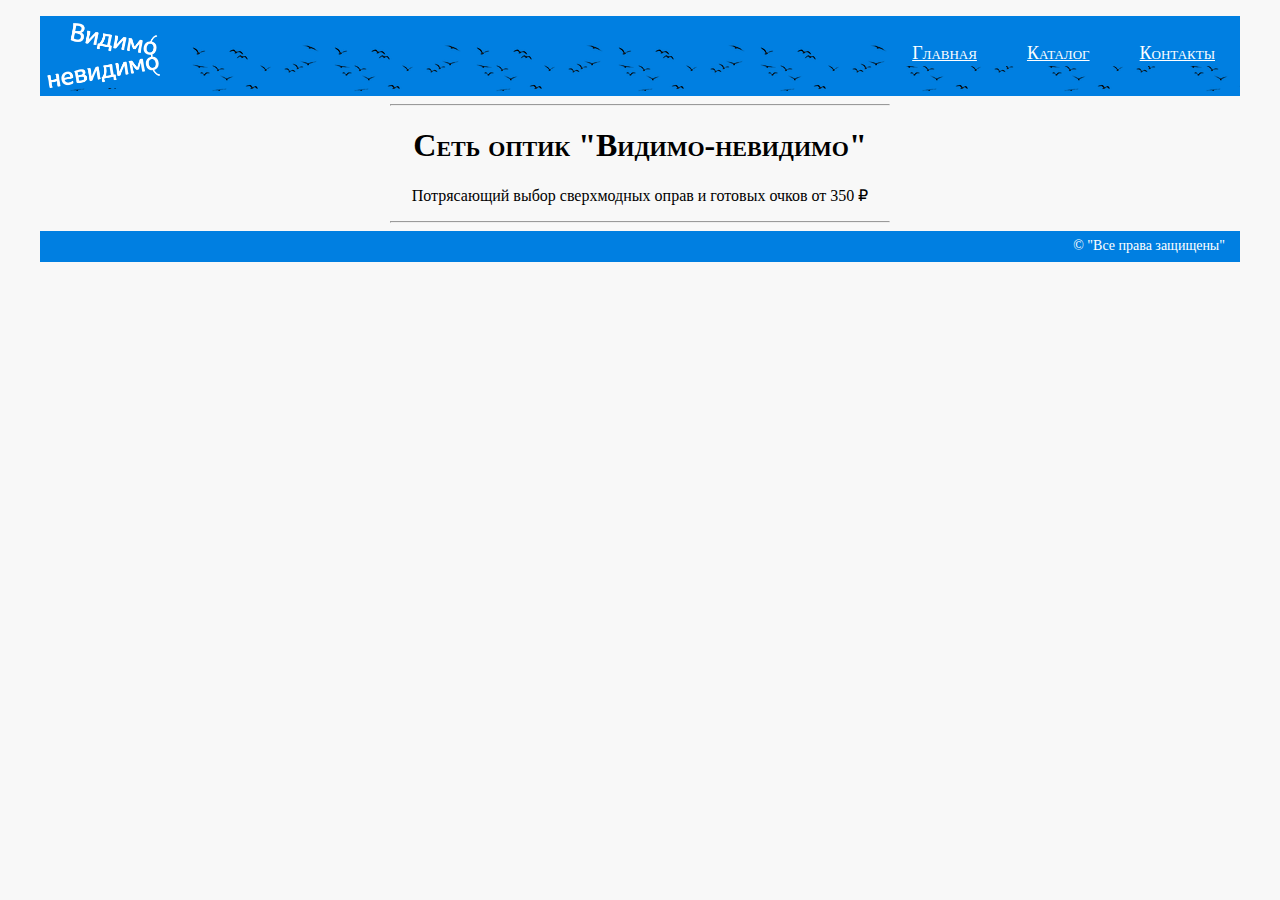
<file: html_begin/index.html>
<!DOCTYPE html>
<html lang="en">

<head>
    <meta charset="UTF-8">
    <link rel="shortcut icon" href="img/favicon.png" type="image/png">
    <script>
        document.write('<script src="http://' + (location.host || 'localhost').split(':')[0] + ':35729/livereload.js?snipver=1"></' + 'script>')
    </script> <!-- Скрипт для автообновления страницы -->
    <title>Главная | Сеть оптик "Видимо-невидимо"</title>
    <link rel="stylesheet" type="text/css" href="style.css">
</head>

<body>
    <div class="container">
        <div id="header">
            <a href="#"><img src="img/logo.png" height="65" alt="logo"></a>
            <ul class="menu">
                <li><a href="contacts.html">Контакты</a></li>
                <li><a href="catalog.html">Каталог</a></li>
                <li><a href="#">Главная</a></li>
            </ul>
        </div>
        <div class="main_content">
            <hr>
            <h1>Сеть оптик "Видимо-невидимо"</h1>
            <p>Потрясающий выбор сверхмодных оправ и готовых очков от 350 ₽</p>
            <hr>
        </div>
        <div id="footer">
            &copy "Все права защищены"
        </div>
    </div>
</body>

</html>
</file>
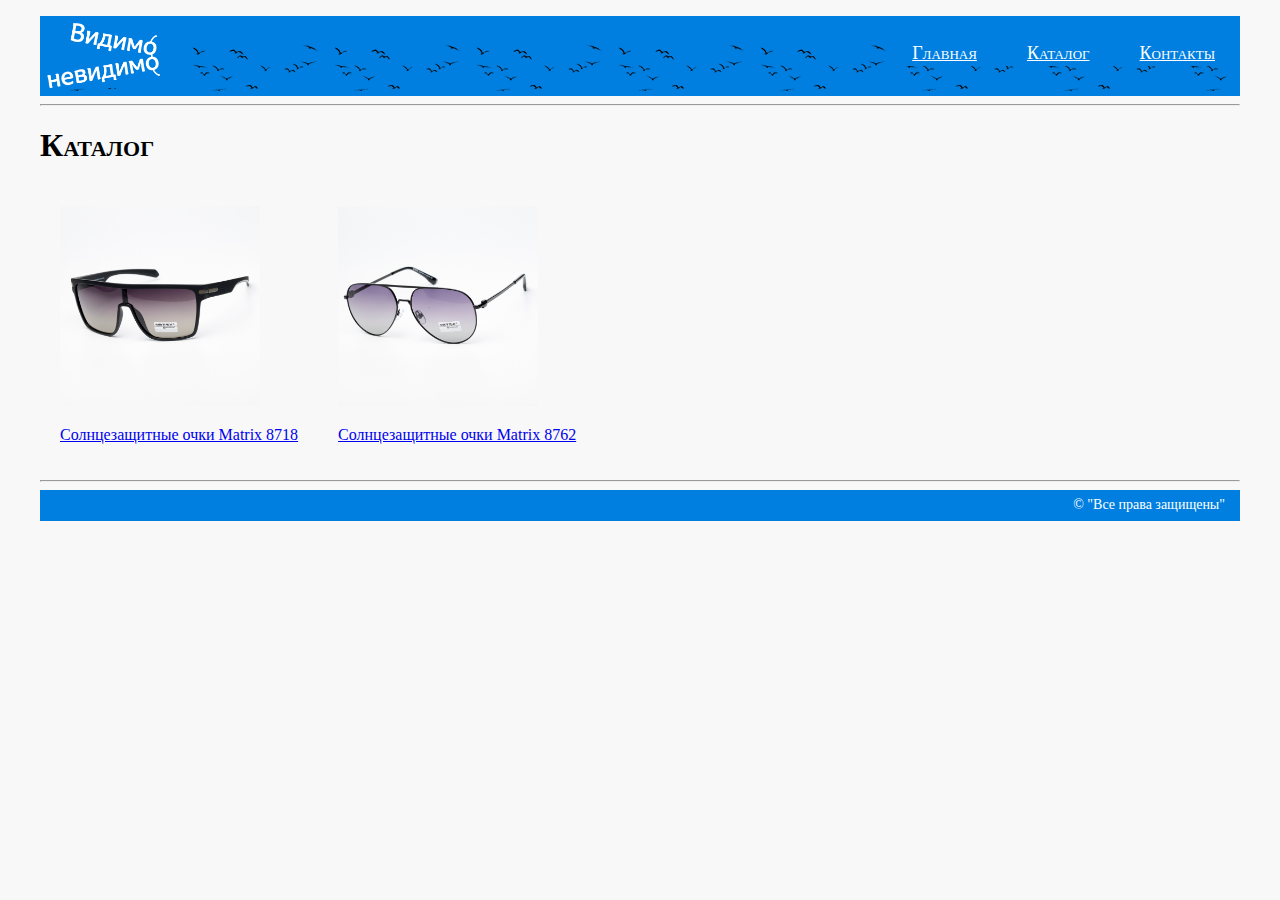
<file: html_begin/catalog.html>
<!DOCTYPE html>
<html lang="en">

<head>
    <meta charset="UTF-8">
    <link rel="shortcut icon" href="img/favicon.png" type="image/png">
    <script>
        document.write('<script src="http://' + (location.host || 'localhost').split(':')[0] + ':35729/livereload.js?snipver=1"></' + 'script>')
    </script> <!-- Скрипт для автообновления страницы -->
    <title>Каталог | Сеть оптик "Видимо-невидимо"</title>
    <link rel="stylesheet" type="text/css" href="style.css">
</head>

<body>
    <div class="container">
        <div id="header">
            <a href="index.html"><img src="img/logo.png" height="65" alt="logo"></a>
            <ul class="menu">
                <li><a href="contacts.html">Контакты</a></li>
                <li><a href="#">Каталог</a></li>
                <li><a href="index.html">Главная</a></li>
            </ul>
        </div>
        <div class="content">
            <hr>
            <h1>Каталог</h1>
            <div class="product">
                <a href="catalog/matrix_8718.html"><img src="img/matrix_8718.jpeg" width="200" alt="Matrix 8718"></a>
                <p><a href="catalog/matrix_8718.html">Солнцезащитные очки Matrix 8718</a></p>
            </div>
            <div class="product">
                <a href="catalog/matrix_8762.html"><img src="img/matrix_8762.jpeg" width="200" alt="Matrix 8762"></a>
                <p><a href="catalog/matrix_8762.html">Солнцезащитные очки Matrix 8762</a></p>
            </div>
            <div class="hr">
                <hr>
            </div>
        </div>
        <div id="footer">
            &copy "Все права защищены"
        </div>
    </div>
</body>

</html>
</file>
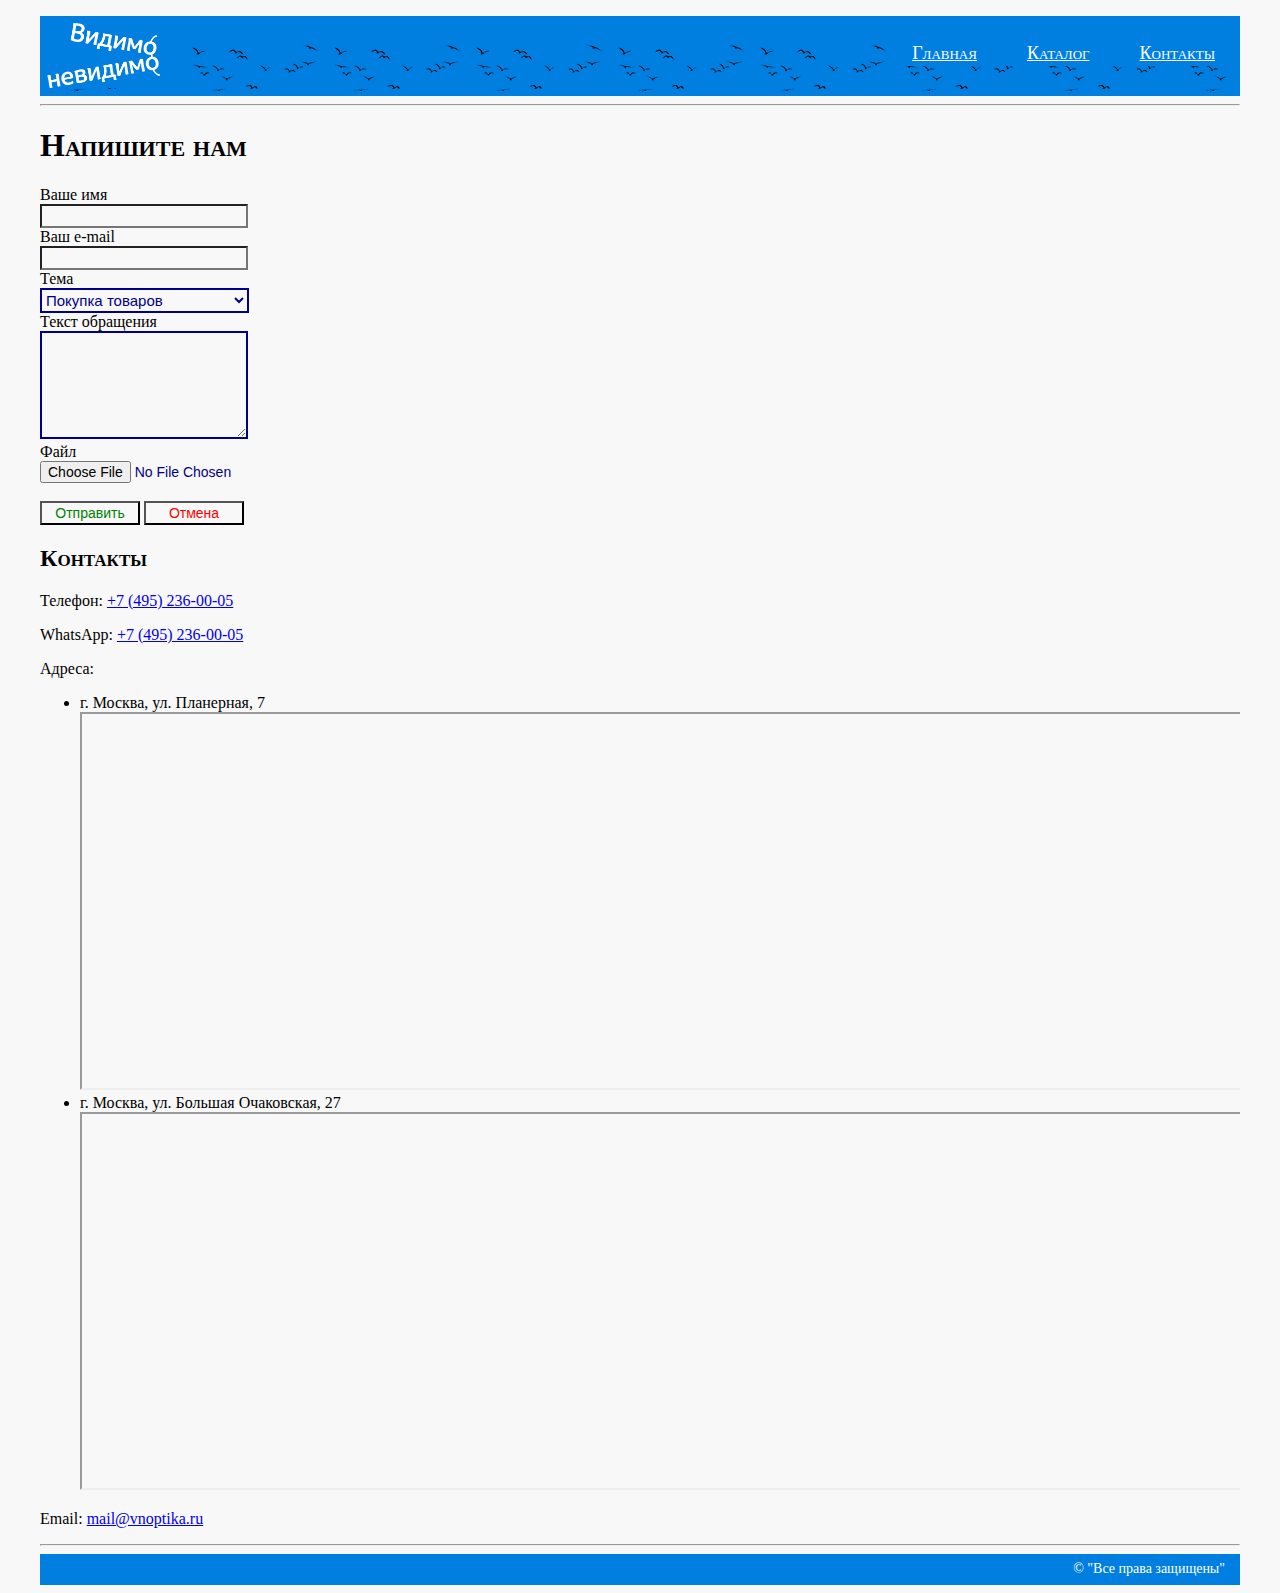
<file: html_begin/contacts.html>
<!DOCTYPE html>
<html lang="en">

<head>
    <meta charset="UTF-8">
    <link rel="shortcut icon" href="img/favicon.png" type="image/png">
    <script>
        document.write('<script src="http://' + (location.host || 'localhost').split(':')[0] + ':35729/livereload.js?snipver=1"></' + 'script>')
    </script> <!-- Скрипт для автообновления страницы -->
    <title>Контакты | Сеть оптик "Видимо-невидимо"</title>
    <link rel="stylesheet" type="text/css" href="style.css">
</head>

<body>
    <div class="container">
        <div id="header">
            <a href="index.html"><img src="img/logo.png" height="65" alt="logo"></a>
            <ul class="menu">
                <li><a href="#">Контакты</a></li>
                <li><a href="catalog.html">Каталог</a></li>
                <li><a href="index.html">Главная</a></li>
            </ul>
        </div>
        <div class="content">
            <hr>
            <h1>Напишите нам</h1>
            <form action="#" class="contacts_form">
                <label for="name">Ваше имя<br><input type="text"></label><br>
                <label for="email">Ваш e-mail<br><input type="email" id="email"></label><br>
                <label for="caption">Тема<br><select>
                        <option>Покупка товаров</option>
                        <option>Другое</option>
                    </select></label><br>
                <label for="description">Текст обращения<br><textarea></textarea></label><br>
                <label for="file">Файл<br><input type="file" id="files"></label><br><br>
                <input type="submit" value="Отправить" id="buttom_send"> <input type="reset" value="Отмена" id="buttom_cancel"><br>
            </form>
            <h2>Контакты</h2>
            <p>Телефон: <a href="tel:74952360005">+7 (495) 236-00-05</a></p>
            <p>WhatsApp: <a href="https://api.whatsapp.com/send/?phone=74952360005" target="_blank">+7 (495) 236-00-05</a></p>
            <p>Адреса: </p>
            <ul>
                <li>г. Москва, ул. Планерная, 7</li>
                <div class="map">
                    <div style="position:relative;overflow:hidden;"><a href="https://yandex.ru/maps/org/vidimo_nevidimo/120746532512/?utm_medium=mapframe&utm_source=maps" style="color:#eee;font-size:12px;position:absolute;top:0px;">Видимо-невидимо</a><a href="https://yandex.ru/maps/213/moscow/category/opticial_store/184106052/?utm_medium=mapframe&utm_source=maps" style="color:#eee;font-size:12px;position:absolute;top:14px;">Салон оптики в Москве</a><a href="https://yandex.ru/maps/213/moscow/category/contact_lenses/184106030/?utm_medium=mapframe&utm_source=maps" style="color:#eee;font-size:12px;position:absolute;top:28px;">Контактные линзы в Москве</a><iframe src="https://yandex.ru/map-widget/v1/?indoorLevel=1&ll=37.434882%2C55.862985&mode=search&oid=120746532512&ol=biz&z=17.52" width="100%" height="374" frameborder="1" allowfullscreen="true" style="position:relative;"></iframe></div>
                </div>
                <li>г. Москва, ул. Большая Очаковская, 27</li>
                <div class="map">
                    <div style="position:relative;overflow:hidden;"><a href="https://yandex.ru/maps/org/vidimo_nevidimo/53581573371/?utm_medium=mapframe&utm_source=maps" style="color:#eee;font-size:12px;position:absolute;top:0px;">Видимо-невидимо</a><a href="https://yandex.ru/maps/213/moscow/category/opticial_store/184106052/?utm_medium=mapframe&utm_source=maps" style="color:#eee;font-size:12px;position:absolute;top:14px;">Салон оптики в Москве</a><a href="https://yandex.ru/maps/213/moscow/category/contact_lenses/184106030/?utm_medium=mapframe&utm_source=maps" style="color:#eee;font-size:12px;position:absolute;top:28px;">Контактные линзы в Москве</a><iframe src="https://yandex.ru/map-widget/v1/?display-text=%D0%92%D0%B8%D0%B4%D0%B8%D0%BC%D0%BE-%D0%BD%D0%B5%D0%B2%D0%B8%D0%B4%D0%B8%D0%BC%D0%BE&filter=chain_id%3A3571837205&ll=37.452174%2C55.679560&mode=search&oid=53581573371&ol=biz&sctx=ZAAAAAgBEAAaKAoSCT7Pnzaqt0JAESP430p27ktAEhIJ%2BYGrPIGwgz8Rf4eiQJ%2FIcz8iBgABAgMEBSgKOABAu5IHSAFiK3JlYXJyPXNjaGVtZV9Mb2NhbC9HZW8vRW5hYmxlQmVhdXR5RmlsdGVyPTFqAnJ1nQHNzEw9oAEAqAEAvQHlyczjwgEGoL236MED6gEA8gEA%[base64]%3D%3D&sll=37.452174%2C55.679560&sspn=0.009614%2C0.004853&text=%7B%22text%22%3A%22%D0%92%D0%B8%D0%B4%D0%B8%D0%BC%D0%BE-%D0%BD%D0%B5%D0%B2%D0%B8%D0%B4%D0%B8%D0%BC%D0%BE%22%2C%22what%22%3A%5B%7B%22attr_name%22%3A%22chain_id%22%2C%22attr_values%22%3A%5B%223571837205%22%5D%7D%5D%7D&z=17.52" width="100%" height="374" frameborder="1" allowfullscreen="true" style="position:relative;"></iframe></div>
                </div>
            </ul>
            <p>Email: <a href="mailto:mail@vnoptika.ru">mail@vnoptika.ru</a></p>
            <hr>
        </div>
        <div id="footer">
            &copy "Все права защищены"
        </div>
    </div>
</body>

</html>
</file>
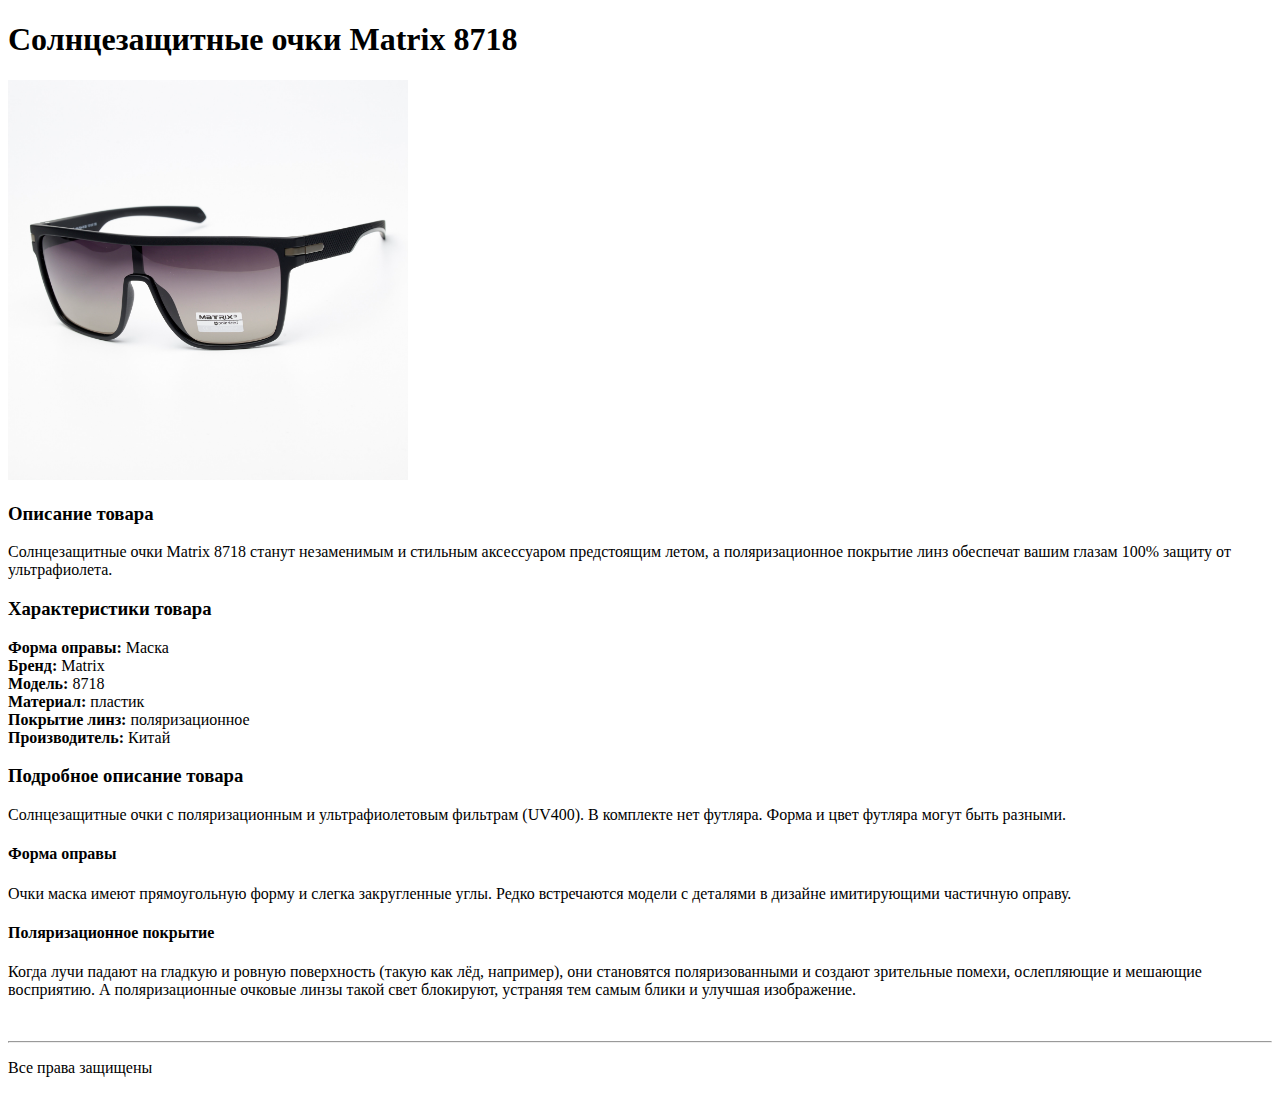
<file: html_begin/matrix_8718.html>
<!DOCTYPE html>
<html>
<head>
	<meta charset="UTF-8">
	<meta name="viewport" content="width=device-width, initial-scale=1.0">
	<link rel="shortcut icon" href="img/favicon.png" type="image/png">
	<title>Сеть оптик "Видимо-невидимо"</title>
</head>
<body>
	<h1>Солнцезащитные очки Matrix 8718</h1>
	<img src="img/matrix_8718.jpeg" width="400" alt="Matrix 8718">
	<h3>Описание товара</h3>
	<p class="Description">Солнцезащитные очки Matrix 8718 станут незаменимым и стильным аксессуаром предстоящим летом, а поляризационное покрытие линз обеспечат вашим глазам 100% защиту от ультрафиолета.</p>
	<h3>Характеристики товара</h3>
	<p class="Specification"><b>Форма оправы: </b>Маска<br><b>Бренд: </b>Matrix<br><b>Модель: </b> 8718<br><b>Материал: </b> пластик<br><b>Покрытие линз: </b> поляризационное<br><b>Производитель: </b> Китай<br></p>
	<h3>Подробное описание товара</h3>
	<p class="Full description">Солнцезащитные очки с поляризационным и ультрафиолетовым фильтрам (UV400). В комплекте нет футляра. Форма и цвет футляра могут быть разными.</p>
	<h4>Форма оправы</h2>
	<p>Очки маска имеют прямоугольную форму и слегка закругленные углы. Редко встречаются модели с деталями в дизайне имитирующими частичную оправу.</p>
	<h4>Поляризационное покрытие</h2>
	<p>Когда лучи падают на гладкую и ровную поверхность (такую как лёд, например), они становятся поляризованными и создают зрительные помехи, ослепляющие и мешающие восприятию. А поляризационные очковые линзы такой свет блокируют, устраняя тем самым блики и улучшая изображение.</p>
	<br>
	<hr>
	<p>Все права защищены</p>
</body>
</html>
</file>
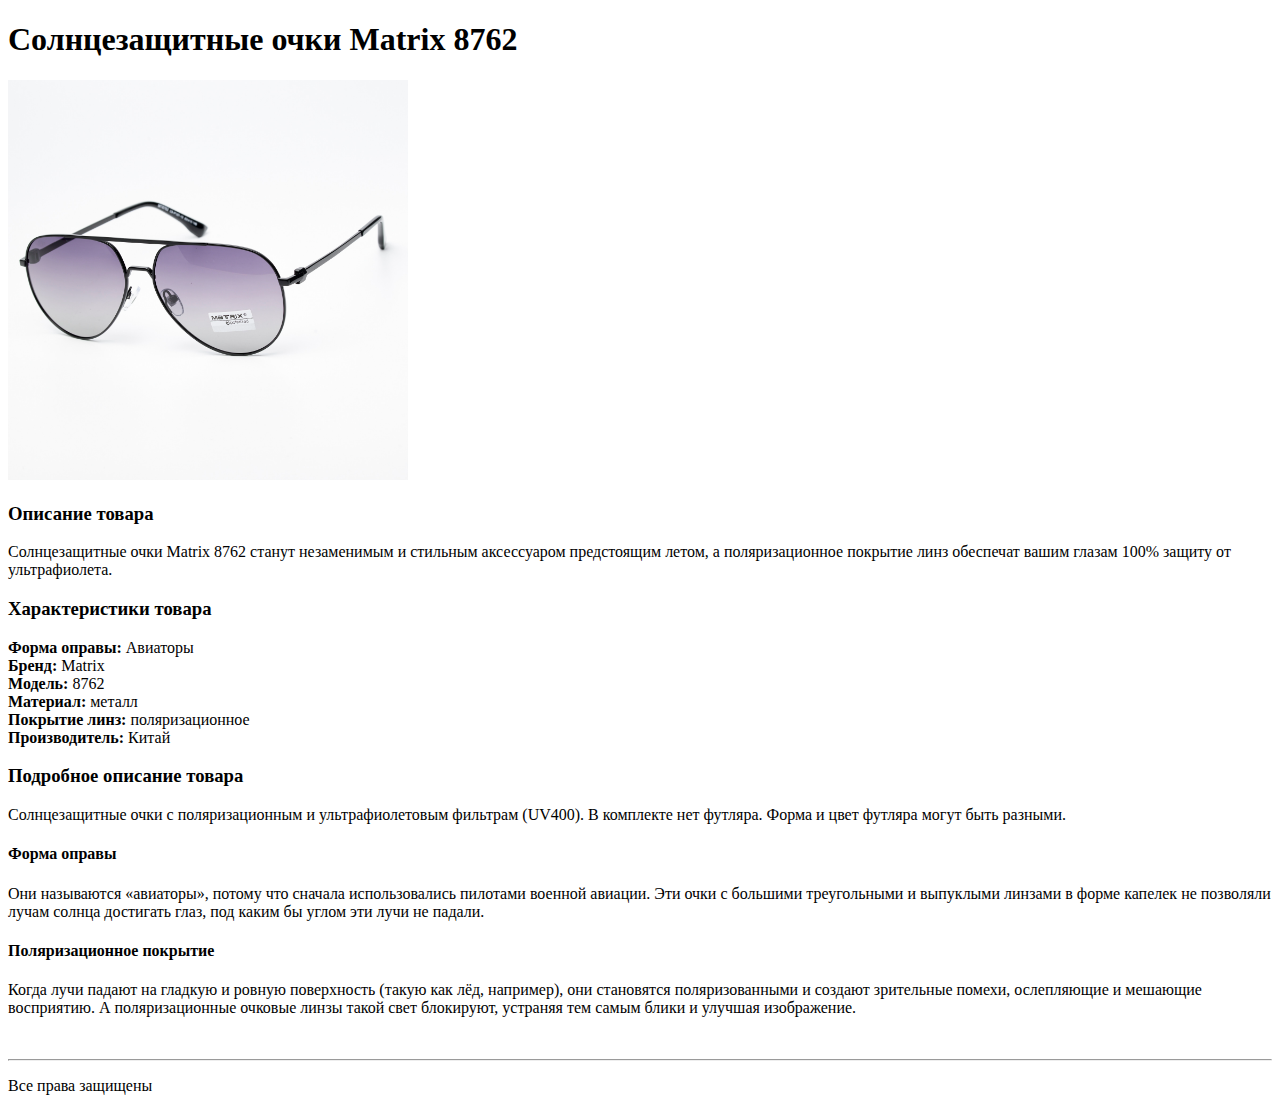
<file: html_begin/matrix_8762.html>
<!DOCTYPE html>
<html>
<head>
	<meta charset="UTF-8">
	<meta name="viewport" content="width=device-width, initial-scale=1.0">
	<link rel="shortcut icon" href="img/favicon.png" type="image/png">
	<title>Сеть оптик "Видимо-невидимо"</title>
</head>
<body>
	<h1>Солнцезащитные очки Matrix 8762</h1>
	<img src="img/matrix_8762.jpeg" width="400" alt="Matrix 8762">
	<h3>Описание товара</h3>
	<p class="Description">Солнцезащитные очки Matrix 8762 станут незаменимым и стильным аксессуаром предстоящим летом, а поляризационное покрытие линз обеспечат вашим глазам 100% защиту от ультрафиолета.</p>
	<h3>Характеристики товара</h3>
	<p class="Specification"><b>Форма оправы: </b>Авиаторы<br><b>Бренд: </b>Matrix<br><b>Модель: </b> 8762<br><b>Материал: </b> металл<br><b>Покрытие линз: </b> поляризационное<br><b>Производитель: </b> Китай<br></p>
	<h3>Подробное описание товара</h3>
	<p class="Full description">Солнцезащитные очки с поляризационным и ультрафиолетовым фильтрам (UV400). В комплекте нет футляра. Форма и цвет футляра могут быть разными.</p>
	<h4>Форма оправы</h2>
	<p>Они называются «авиаторы», потому что сначала использовались пилотами военной авиации. Эти очки с большими треугольными и выпуклыми линзами в форме капелек не позволяли лучам солнца достигать глаз, под каким бы углом эти лучи не падали.</p>
	<h4>Поляризационное покрытие</h2>
	<p>Когда лучи падают на гладкую и ровную поверхность (такую как лёд, например), они становятся поляризованными и создают зрительные помехи, ослепляющие и мешающие восприятию. А поляризационные очковые линзы такой свет блокируют, устраняя тем самым блики и улучшая изображение.</p>
	<br>
	<hr>
	<p>Все права защищены</p>
</body>
</html>
</file>
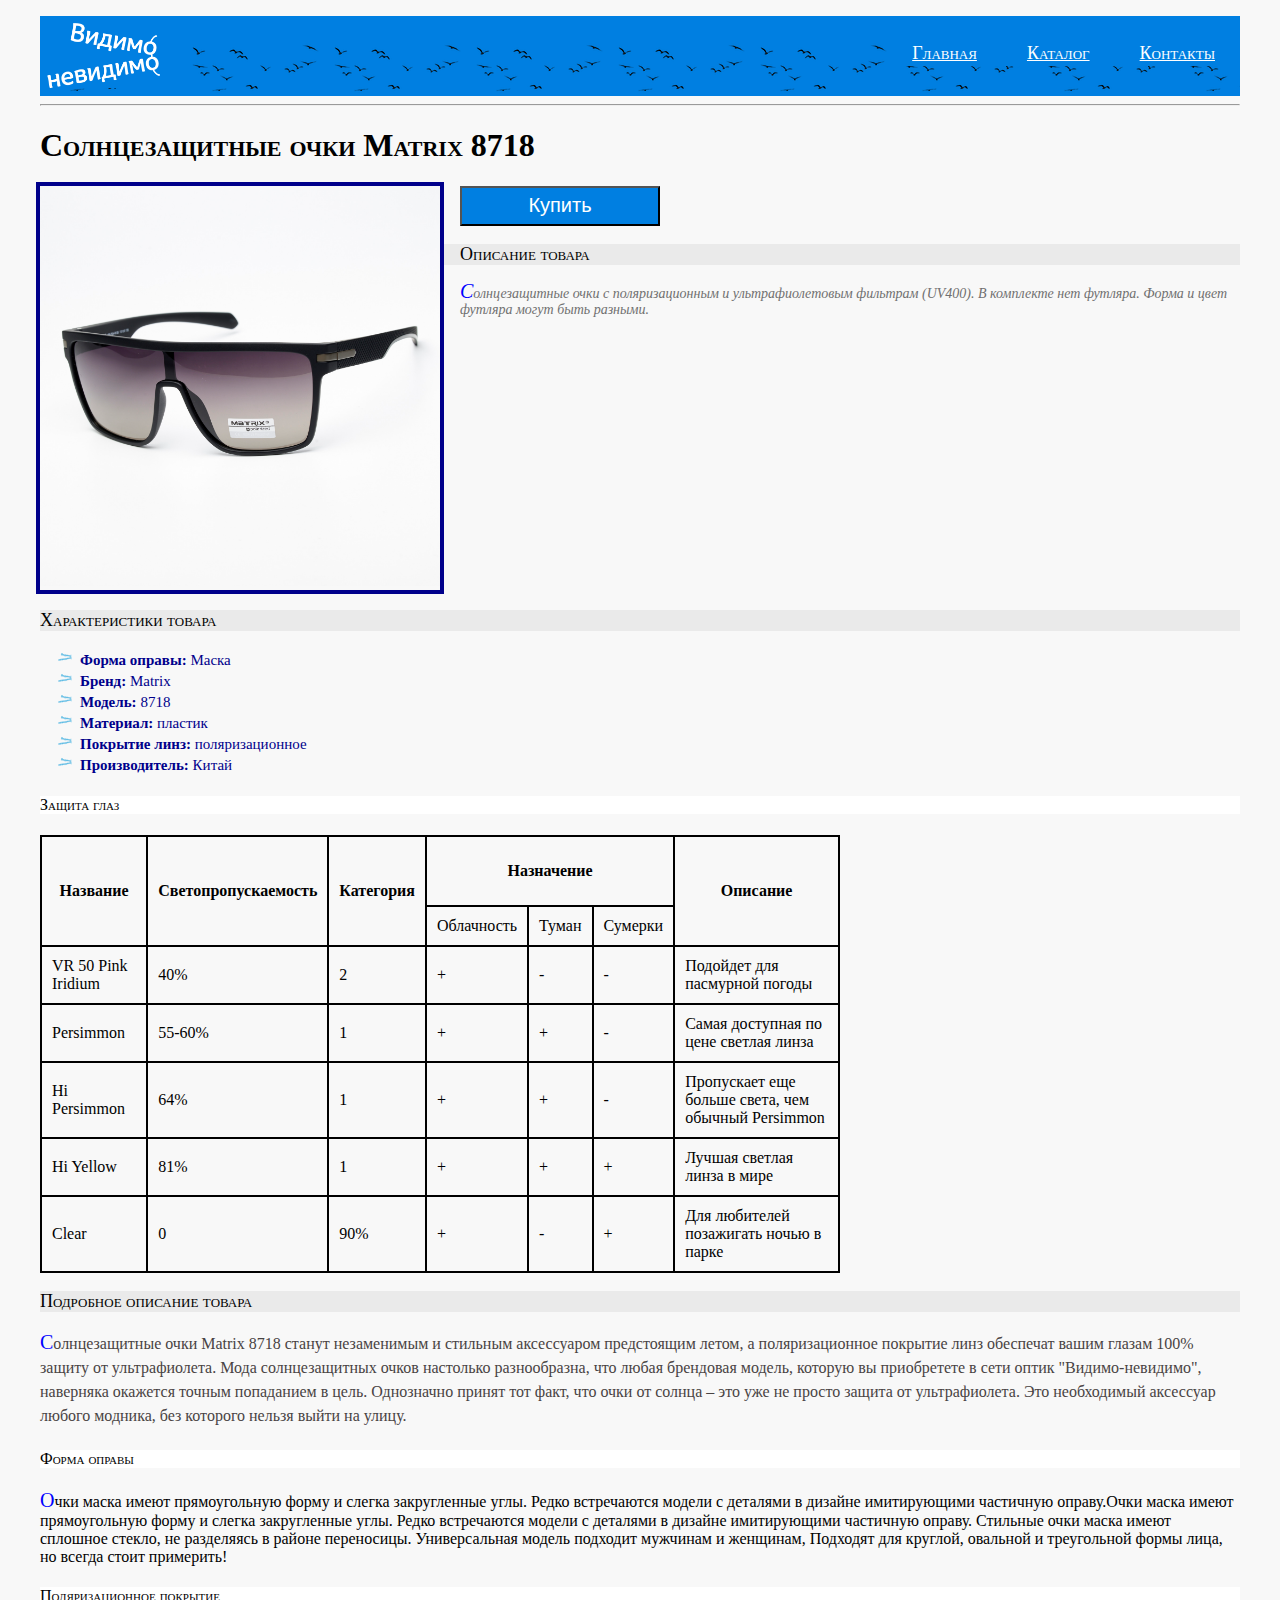
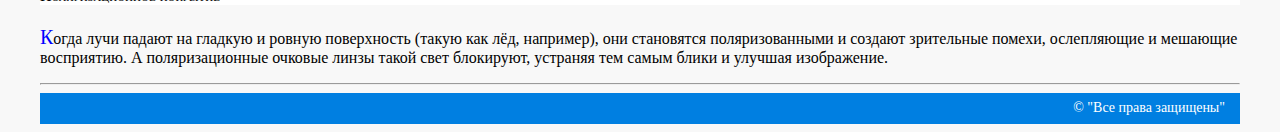
<file: html_begin/catalog/matrix_8718.html>
<!DOCTYPE html>
<html>

<head>
    <meta charset="UTF-8">
    <link rel="shortcut icon" href="img/favicon.png" type="image/png">
    <script>
        document.write('<script src="http://' + (location.host || 'localhost').split(':')[0] + ':35729/livereload.js?snipver=1"></' + 'script>')
    </script> <!-- Скрипт для автообновления страницы -->
    <title>Сеть оптик "Видимо-невидимо"</title>
    <link rel="stylesheet" type="text/css" href="../style.css">
</head>

<body>
    <div class="container">
        <div id="header">
            <a href="../index.html"><img src="../img/logo.png" height="65" alt="logo"></a>
            <ul class="menu">
                <li><a href="../contacts.html">Контакты</a></li>
                <li><a href="../catalog.html">Каталог</a></li>
                <li><a href="../index.html">Главная</a></li>
            </ul>
        </div>
        <div class="content">
            <hr>
            <h1>Солнцезащитные очки Matrix 8718</h1>
            <a class="main_image" href="../img/matrix_8718.jpeg" target="_blank"><img src="../img/matrix_8718.jpeg" width="400" alt="Matrix 8718"></a>
            <form action="#">
                <button id="buy_button">Купить</button>
            </form>
            <div class="description_content">
                <h3>Описание товара</h3>
                <p class="description">Солнцезащитные очки с поляризационным и ультрафиолетовым фильтрам (UV400). В комплекте нет футляра. Форма и цвет футляра могут быть разными.</p>
            </div>
            <div class="other_content">
                <h3>Характеристики товара</h3>
                <ul class="features">
                    <li><b>Форма оправы: </b>Маска</li>
                    <li><b>Бренд: </b>Matrix</li>
                    <li><b>Модель: </b>8718</li>
                    <li><b>Материал: </b>пластик</li>
                    <li><b>Покрытие линз: </b>поляризационное</li>
                    <li><b>Производитель: </b>Китай</li>
                </ul>
                <h4>Защита глаз</h4>
                <table id="table_protect">
                    <tr id="first_line">
                        <td rowspan="2">Название</td>
                        <td rowspan="2">Светопропускаемость</td>
                        <td rowspan="2">Категория</td>
                        <td colspan="3">Назначение</td>
                        <td rowspan="2">Описание</td>
                    </tr>
                    <tr>
                        <td>Облачность</td>
                        <td>Туман</td>
                        <td>Сумерки</td>
                    </tr>
                    <tr>
                        <td>VR 50 Pink Iridium</td>
                        <td>40%</td>
                        <td>2</td>
                        <td>+</td>
                        <td>-</td>
                        <td>-</td>
                        <td>Подойдет для пасмурной погоды</td>
                    </tr>
                    <tr>
                        <td>Persimmon</td>
                        <td>55-60%</td>
                        <td>1</td>
                        <td>+</td>
                        <td>+</td>
                        <td>-</td>
                        <td>Самая доступная по цене светлая линза</td>
                    </tr>
                    <tr>
                        <td>Hi Persimmon</td>
                        <td>64%</td>
                        <td>1</td>
                        <td>+</td>
                        <td>+</td>
                        <td>-</td>
                        <td>Пропускает еще больше света, чем обычный Persimmon</td>
                    </tr>
                    <tr>
                        <td>Hi Yellow</td>
                        <td>81%</td>
                        <td>1</td>
                        <td>+</td>
                        <td>+</td>
                        <td>+</td>
                        <td>Лучшая светлая линза в мире</td>
                    </tr>
                    <tr>
                        <td>Clear</td>
                        <td>0</td>
                        <td>90%</td>
                        <td>+</td>
                        <td>-</td>
                        <td>+</td>
                        <td>Для любителей позажигать ночью в парке</td>
                    </tr>
                </table>
                <h3>Подробное описание товара</h3>
                <p class="full_description">Солнцезащитные очки Matrix 8718 станут незаменимым и стильным аксессуаром предстоящим летом, а поляризационное покрытие линз обеспечат вашим глазам 100% защиту от ультрафиолета. Мода солнцезащитных очков настолько разнообразна, что любая брендовая модель, которую вы приобретете в сети оптик "Видимо-невидимо", наверняка окажется точным попаданием в цель. Однозначно принят тот факт, что очки от солнца – это уже не просто защита от ультрафиолета. Это необходимый аксессуар любого модника, без которого нельзя выйти на улицу.</p>
                <h4>Форма оправы</h2>
                    <p class="form_description">Очки маска имеют прямоугольную форму и слегка закругленные углы. Редко встречаются модели с деталями в дизайне имитирующими частичную оправу.Очки маска имеют прямоугольную форму и слегка закругленные углы. Редко встречаются модели с деталями в дизайне имитирующими частичную оправу. Стильные очки маска имеют сплошное стекло, не разделяясь в районе переносицы. Универсальная модель подходит мужчинам и женщинам, Подходят для круглой, овальной и треугольной формы лица, но всегда стоит примерить!</p>
                    <h4>Поляризационное покрытие</h2>
                        <p class="coat_description">Когда лучи падают на гладкую и ровную поверхность (такую как лёд, например), они становятся поляризованными и создают зрительные помехи, ослепляющие и мешающие восприятию. А поляризационные очковые линзы такой свет блокируют, устраняя тем самым блики и улучшая изображение.</p>
                        <hr>
            </div>
        </div>
        <div id="footer">
            &copy "Все права защищены"
        </div>
    </div>
</body>

</html>
</file>
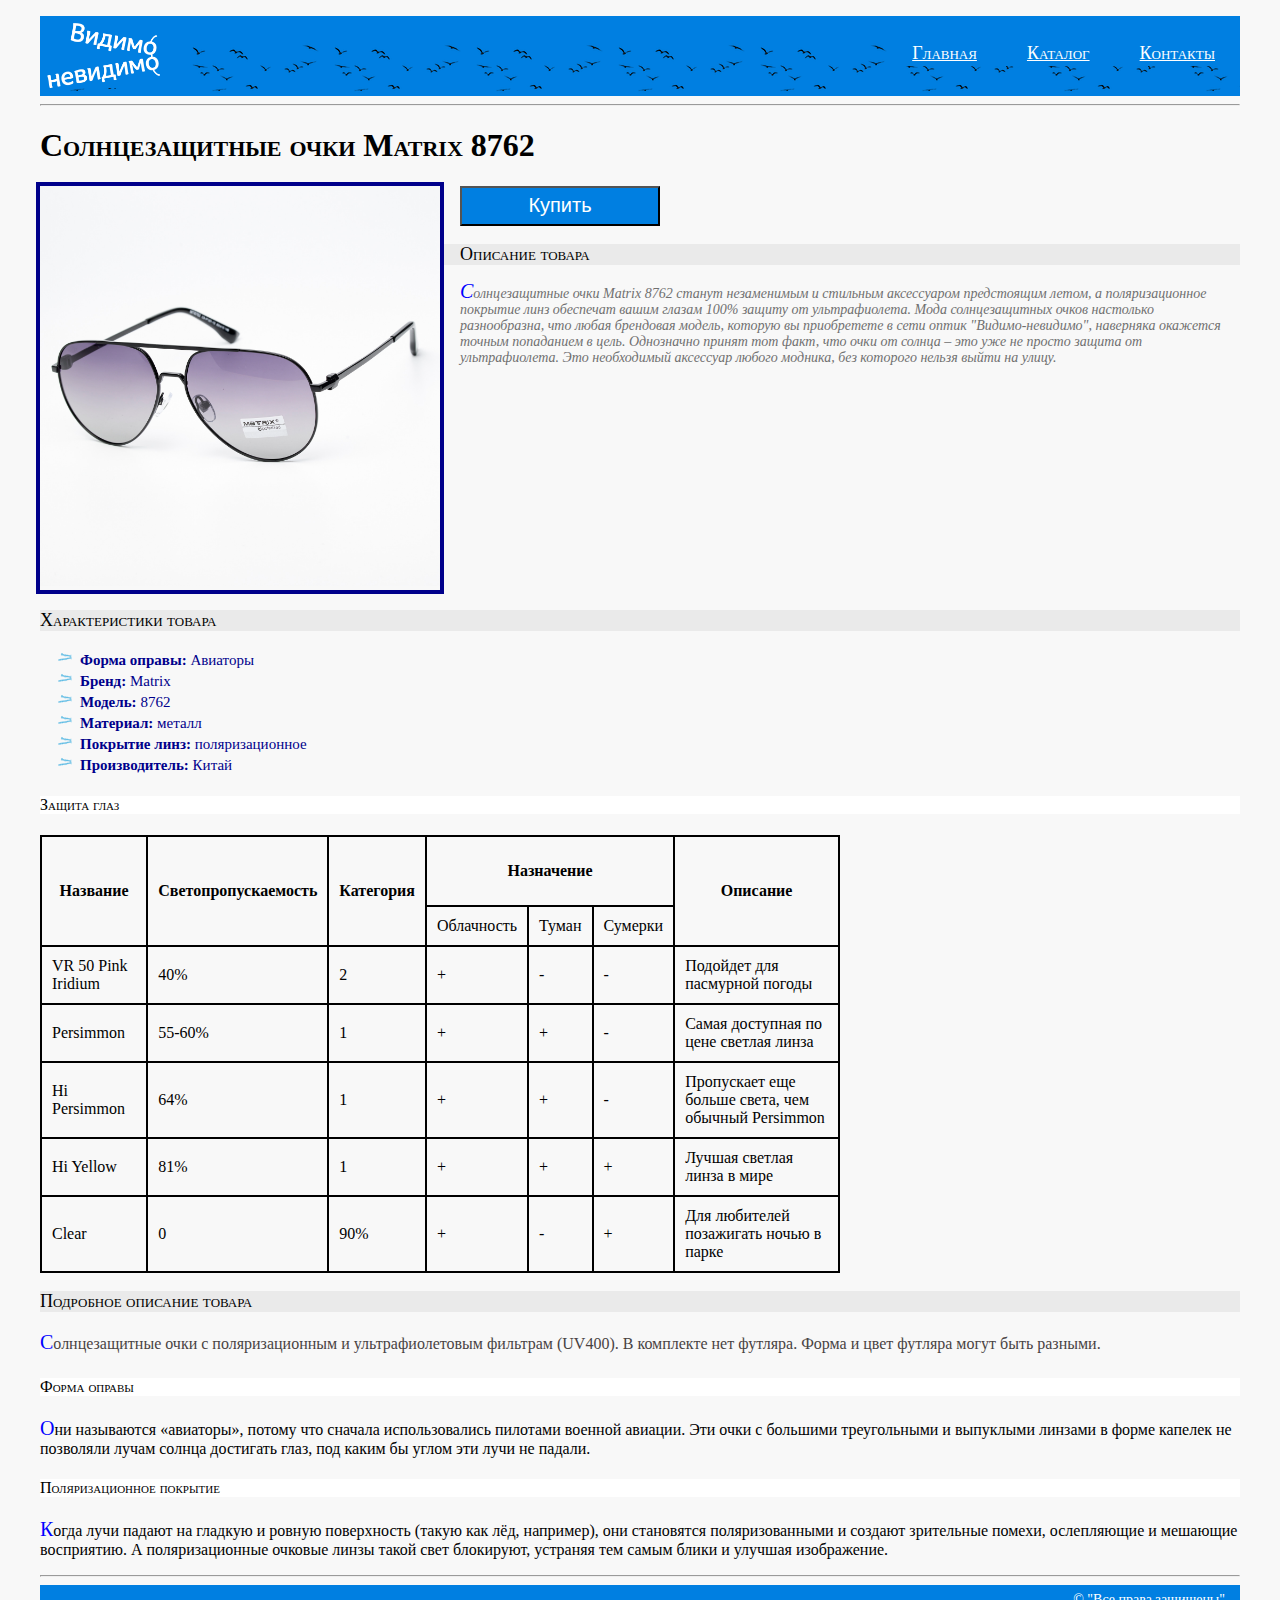
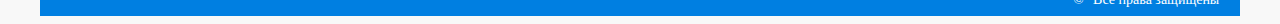
<file: html_begin/catalog/matrix_8762.html>
<!DOCTYPE html>
<html>

<head>
    <meta charset="UTF-8">
    <link rel="shortcut icon" href="img/favicon.png" type="image/png">
    <script>
        document.write('<script src="http://' + (location.host || 'localhost').split(':')[0] + ':35729/livereload.js?snipver=1"></' + 'script>')
    </script> <!-- Скрипт для автообновления страницы -->
    <title>Сеть оптик "Видимо-невидимо"</title>
    <link rel="stylesheet" type="text/css" href="../style.css">
</head>

<body>
    <div class="container">
        <div id="header">
            <a href="../index.html"><img src="../img/logo.png" height="65" alt="logo"></a>
            <ul class="menu">
                <li><a href="../contacts.html">Контакты</a></li>
                <li><a href="../catalog.html">Каталог</a></li>
                <li><a href="../index.html">Главная</a></li>
            </ul>
        </div>
        <div class="content">
            <hr>
            <h1>Солнцезащитные очки Matrix 8762</h1>
            <a class="main_image" href="../img/matrix_8762.jpeg" target="_blank"><img src="../img/matrix_8762.jpeg" width="400" alt="Matrix 8762"></a>
            <form action="#">
                <button id="buy_button">Купить</button>
            </form>
            <div class="description_content">
                <h3>Описание товара</h3>
                <p class="description">Солнцезащитные очки Matrix 8762 станут незаменимым и стильным аксессуаром предстоящим летом, а поляризационное покрытие линз обеспечат вашим глазам 100% защиту от ультрафиолета. Мода солнцезащитных очков настолько разнообразна, что любая брендовая модель, которую вы приобретете в сети оптик "Видимо-невидимо", наверняка окажется точным попаданием в цель. Однозначно принят тот факт, что очки от солнца – это уже не просто защита от ультрафиолета. Это необходимый аксессуар любого модника, без которого нельзя выйти на улицу.</p>
            </div>
            <div class="other_content">
                <h3>Характеристики товара</h3>
                <ul class="features">
                    <li><b>Форма оправы: </b>Авиаторы</li>
                    <li><b>Бренд: </b>Matrix</li>
                    <li><b>Модель: </b>8762</li>
                    <li><b>Материал: </b>металл</li>
                    <li><b>Покрытие линз: </b>поляризационное</li>
                    <li><b>Производитель: </b>Китай</li>
                </ul>
                <h4>Защита глаз</h4>
                <table id="table_protect">
                    <tr id="first_line">
                        <td rowspan="2">Название</td>
                        <td rowspan="2">Светопропускаемость</td>
                        <td rowspan="2">Категория</td>
                        <td colspan="3">Назначение</td>
                        <td rowspan="2">Описание</td>
                    </tr>
                    <tr>
                        <td>Облачность</td>
                        <td>Туман</td>
                        <td>Сумерки</td>
                    </tr>
                    <tr>
                        <td>VR 50 Pink Iridium</td>
                        <td>40%</td>
                        <td>2</td>
                        <td>+</td>
                        <td>-</td>
                        <td>-</td>
                        <td>Подойдет для пасмурной погоды</td>
                    </tr>
                    <tr>
                        <td>Persimmon</td>
                        <td>55-60%</td>
                        <td>1</td>
                        <td>+</td>
                        <td>+</td>
                        <td>-</td>
                        <td>Самая доступная по цене светлая линза</td>
                    </tr>
                    <tr>
                        <td>Hi Persimmon</td>
                        <td>64%</td>
                        <td>1</td>
                        <td>+</td>
                        <td>+</td>
                        <td>-</td>
                        <td>Пропускает еще больше света, чем обычный Persimmon</td>
                    </tr>
                    <tr>
                        <td>Hi Yellow</td>
                        <td>81%</td>
                        <td>1</td>
                        <td>+</td>
                        <td>+</td>
                        <td>+</td>
                        <td>Лучшая светлая линза в мире</td>
                    </tr>
                    <tr>
                        <td>Clear</td>
                        <td>0</td>
                        <td>90%</td>
                        <td>+</td>
                        <td>-</td>
                        <td>+</td>
                        <td>Для любителей позажигать ночью в парке</td>
                    </tr>
                </table>
                <h3>Подробное описание товара</h3>
                <p class="full_description">Солнцезащитные очки с поляризационным и ультрафиолетовым фильтрам (UV400). В комплекте нет футляра. Форма и цвет футляра могут быть разными.</p>
                <h4>Форма оправы</h2>
                    <p class="form_description">Они называются «авиаторы», потому что сначала использовались пилотами военной авиации. Эти очки с большими треугольными и выпуклыми линзами в форме капелек не позволяли лучам солнца достигать глаз, под каким бы углом эти лучи не падали.</p>
                    <h4>Поляризационное покрытие</h2>
                        <p class="coat_description">Когда лучи падают на гладкую и ровную поверхность (такую как лёд, например), они становятся поляризованными и создают зрительные помехи, ослепляющие и мешающие восприятию. А поляризационные очковые линзы такой свет блокируют, устраняя тем самым блики и улучшая изображение.</p>
                        <hr>
            </div>
        </div>
        <div id="footer">
            &copy "Все права защищены"
        </div>
    </div>
</body>

</html>
</file>
<file: html_begin/style.css>
* {
	background: #f8f8f8;
}

h1,h2,h3,h4 {
	font-variant: small-caps;
}

h3 {
	color: black;
	font-size: 18px;
	font-weight: 400;
	background-color: #eaeaea;
}

h4 {
	background-color: white;
	font-weight: 300;
}

.description {
	color: #707070;
	font-size: 14px;
	font-style: italic;
	line-height: 16px;
}

.full_description {
	color: #484343;
	font-size: 16px;
	font-weight: 400;
	line-height: 24px;
	text-align: left;
}

.features li {
	list-style-image: url(img/favicon.png);
}

.features {
	color: darkblue;
	font-size: 15px;
	line-height: 20px;
}

.main_image {
	outline: 4px solid darkblue;
	float: left;
	margin-right: 20px;
	margin-bottom: 20px;
}

.main_image:hover {
	outline: 0px;
}

.other_content {
	clear: both;
}

.contacts_form input {
	width: 200px;
	height: 18px;
	color: darkblue;
	font-size: 14px;
	text-transform: capitalize;
}

.contacts_form input:focus {
	text-transform: capitalize;
}

.contacts_form textarea:focus {
	text-transform: capitalize;
}

.contacts_form select {
	width: 209px;
	height: 25px;
	color: darkblue;
	font-size: 15px;
	border: 2px solid;
}

.contacts_form textarea {
	width: 200px;
	height: 100px;
	color: darkblue;
	font-size: 14px;
	border: 2px solid;
	font-family: sans-serif;
	text-transform: capitalize;
}

#email {
	text-transform: lowercase;
}

#email:focus {
	color: green;
	background-color: lightgray;
	text-transform: lowercase;
}

#files {
	width: 400px;
	height: 22px;
	color: darkblue;
	font-size: 14px;
}

#buttom_send {
	width: 100px;
	color: green;
	height: 24px;
}

#buttom_cancel {
	width: 100px;
	color: red;
	height: 24px;
}

#footer {
	font-size: 12px;
}

#header {
	background-color: #007fe1;
	height: 80px;
	background-image: url(img/background.png);
}

#footer {
	background-color: #007fe1;
	color: white;
	font-size: 14px;
	text-align: right;
	height: 24px;
	padding-top: 7px;
	padding-right: 15px;
}

#header img {
	background-color: #007fe1;
	padding-left: 7px;
	padding-top: 7px;
	padding-right: 21px;
	float: left;
}

.menu {
	background-color: #007fe1;
}

.menu li {
	list-style-type: none;
	background-color: #007fe1;
	display: inline-block;
	padding-left: 25px;
	padding-right: 25px;
	padding-top: 25px;
	float: right;
}

.menu li a {
	font-variant: small-caps;
	color: white;
	font-size: 18px;
	line-height: 25px;
	background-color: #007fe1;
}

.menu li a:hover {
	color: black;
}

.description:first-letter {
	color: blue;
	font-size: 20px;
}

.full_description:first-letter {
	color: blue;
	font-size: 20px;
}

.form_description:first-letter {
	color: blue;
	font-size: 20px;
}

.coat_description:first-letter {
	color: blue;
	font-size: 20px;
}

#table_protect {
	width: 800px;
	height: 400px;
	border: 2px solid #000;
	border-collapse: collapse;
}

#table_protect td {
	border: 2px solid #000;
	padding: 10px;
}

#first_line {
	height: 70px;
	font-weight: bold;
	text-align: center;
}

.container {
	width: 1200px;
	margin: 0 auto;
}

.main_content {
	width: 500px;
	margin: 0 auto;
	text-align: center;
}

#buy_button {
	width: 200px;
	height: 40px;
	color: white;
	background: #007fe1;
	font-size: 20px;
}

#buy_button:hover {
	font-size: 25px;
}

#buy_button:active {
	font-size: 30px;
}

.product {
	float: left;
	margin: 20px 20px 20px 20px;
}

.hr {
	clear: both;
}
</file>
